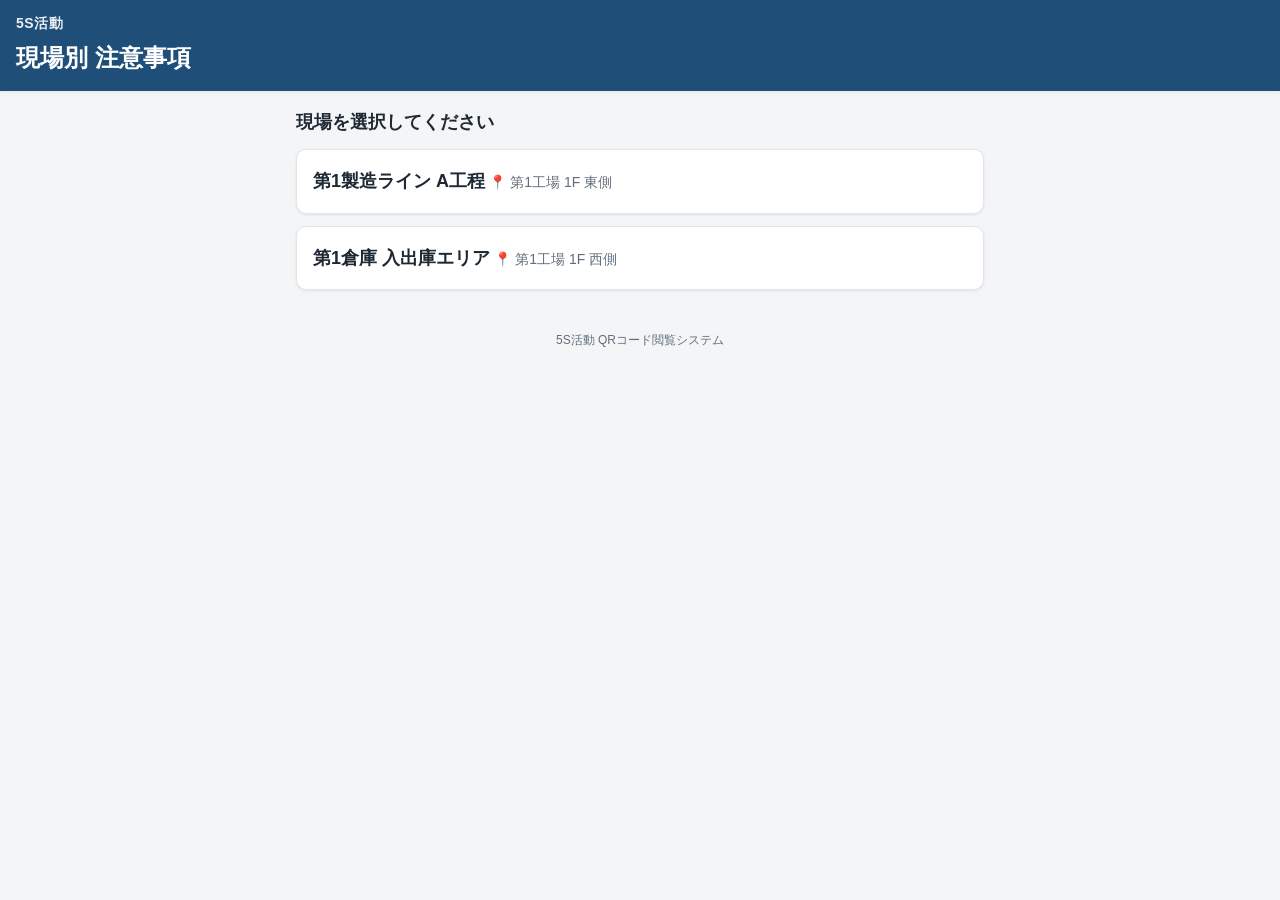
<file: index.html>
<!DOCTYPE html>
<html lang="ja">
  <head>
    <meta charset="UTF-8" />
    <meta name="viewport" content="width=device-width, initial-scale=1.0" />
    <meta name="format-detection" content="telephone=no" />
    <title>5S活動 閲覧システム</title>
    <meta name="description" content="5S活動の現場別注意事項を閲覧するページです。" />
    <link rel="stylesheet" href="style.css" />
  </head>
  <body>
    <header class="app-header">
      <p class="app-header__brand">5S活動</p>
      <h1 class="app-header__title" id="header-title">現場別 注意事項</h1>
    </header>

    <main class="container" id="content" aria-live="polite">
      <!-- app.js が内容を描画します -->
      <noscript>
        <p class="state">
          このページの表示には JavaScript が必要です。ブラウザの設定をご確認ください。
        </p>
      </noscript>
    </main>

    <footer class="app-footer">
      <p>5S活動 QRコード閲覧システム</p>
    </footer>

    <script src="app.js"></script>
  </body>
</html>
</file>
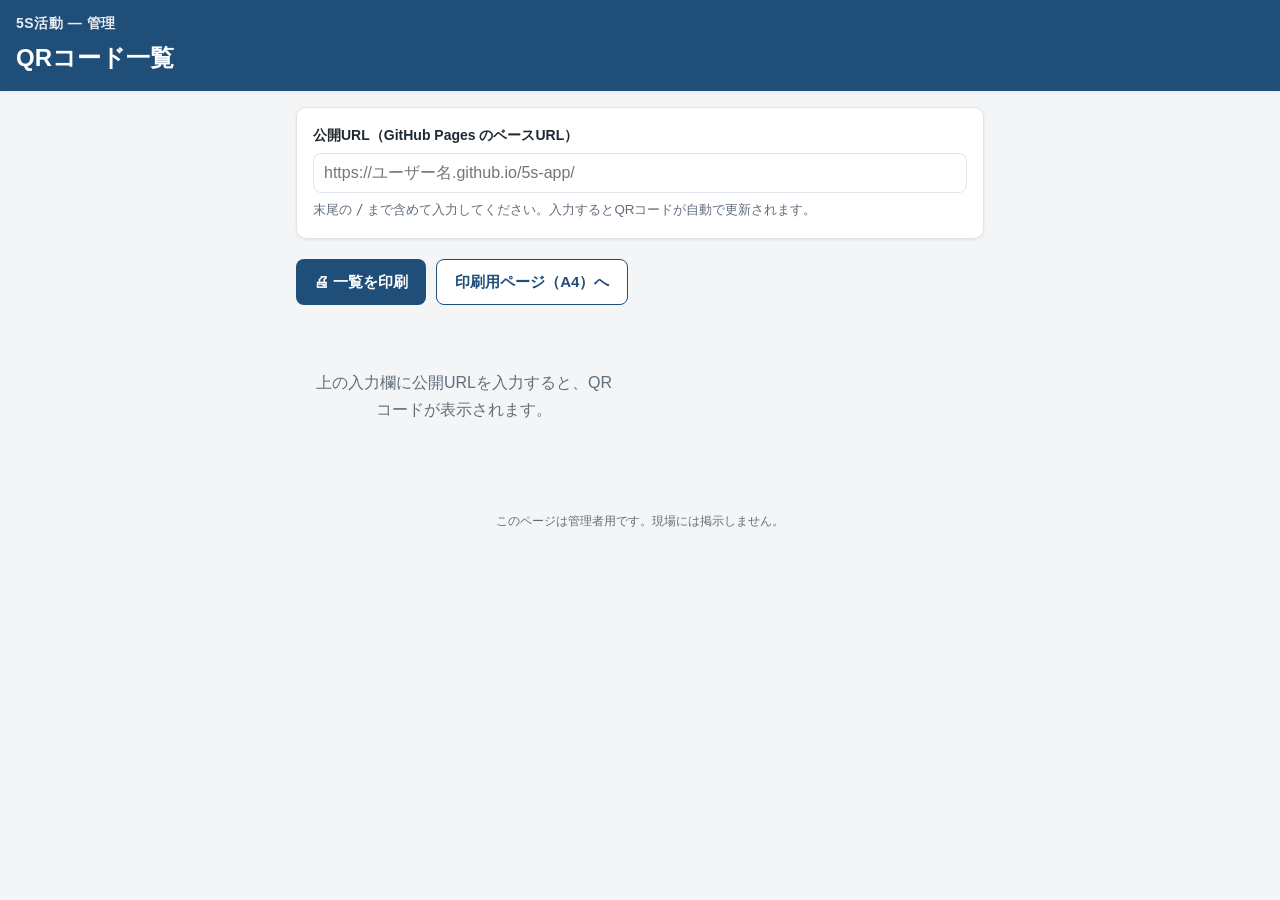
<file: admin.html>
<!DOCTYPE html>
<html lang="ja">
  <head>
    <meta charset="UTF-8" />
    <meta name="viewport" content="width=device-width, initial-scale=1.0" />
    <title>管理者用 QRコード一覧 — 5S活動</title>
    <link rel="stylesheet" href="style.css" />
    <style>
      /* 管理ページ専用スタイル（閲覧画面とは別レイアウト） */
      .admin-config {
        background: var(--color-surface);
        border: 1px solid var(--color-border);
        border-radius: var(--radius);
        padding: 16px;
        margin-bottom: 20px;
        box-shadow: var(--shadow);
      }
      .admin-config label {
        display: block;
        font-weight: 700;
        font-size: 14px;
        margin-bottom: 6px;
      }
      .admin-config input {
        width: 100%;
        font-size: 16px;
        padding: 10px;
        border: 1px solid var(--color-border);
        border-radius: 8px;
      }
      .admin-config small {
        display: block;
        color: var(--color-text-sub);
        margin-top: 6px;
      }
      .qr-grid {
        display: grid;
        grid-template-columns: repeat(auto-fill, minmax(240px, 1fr));
        gap: 16px;
      }
      .qr-card {
        background: var(--color-surface);
        border: 1px solid var(--color-border);
        border-radius: var(--radius);
        padding: 16px;
        text-align: center;
        box-shadow: var(--shadow);
      }
      .qr-card canvas {
        width: 200px;
        height: 200px;
        image-rendering: pixelated;
      }
      .qr-card__name {
        font-size: 16px;
        font-weight: 700;
        margin-top: 8px;
      }
      .qr-card__loc {
        font-size: 13px;
        color: var(--color-text-sub);
      }
      .qr-card__url {
        font-size: 11px;
        color: var(--color-text-sub);
        word-break: break-all;
        margin-top: 6px;
      }
      .toolbar {
        display: flex;
        gap: 10px;
        flex-wrap: wrap;
        margin-bottom: 16px;
      }
      .btn {
        display: inline-block;
        padding: 10px 18px;
        min-height: 44px;
        line-height: 24px;
        background: var(--color-header);
        color: #fff;
        border: none;
        border-radius: 8px;
        font-size: 15px;
        font-weight: 700;
        cursor: pointer;
        text-decoration: none;
      }
      .btn--ghost {
        background: #fff;
        color: var(--color-header);
        border: 1px solid var(--color-header);
      }
      @media print {
        .app-header,
        .admin-config,
        .toolbar,
        .app-footer,
        .qr-card__url {
          display: none !important;
        }
        .qr-grid {
          grid-template-columns: repeat(2, 1fr);
        }
        .qr-card {
          break-inside: avoid;
          border: 1px solid #999;
        }
      }
    </style>
  </head>
  <body>
    <header class="app-header">
      <p class="app-header__brand">5S活動 — 管理</p>
      <h1 class="app-header__title">QRコード一覧</h1>
    </header>

    <main class="container">
      <section class="admin-config">
        <label for="baseUrl">公開URL（GitHub Pages のベースURL）</label>
        <input
          id="baseUrl"
          type="url"
          placeholder="https://ユーザー名.github.io/5s-app/"
        />
        <small>
          末尾の <code>/</code> まで含めて入力してください。入力するとQRコードが自動で更新されます。
        </small>
      </section>

      <div class="toolbar">
        <button class="btn" id="printBtn" type="button">🖨 一覧を印刷</button>
        <a class="btn btn--ghost" href="qr-generator.html">印刷用ページ（A4）へ</a>
      </div>

      <div class="qr-grid" id="grid">
        <p class="state">読み込み中…</p>
      </div>
    </main>

    <footer class="app-footer">
      <p>このページは管理者用です。現場には掲示しません。</p>
    </footer>

    <script src="qrcode.js"></script>
    <script src="app.js"></script>
    <script>
      "use strict";

      const STORAGE_KEY = "5s-admin-base-url";
      const baseInput = document.getElementById("baseUrl");
      const grid = document.getElementById("grid");

      // 前回入力したベースURLを復元（個人情報ではないため保存して差し支えない）
      baseInput.value = localStorage.getItem(STORAGE_KEY) || "";

      function buildUrl(base, areaId) {
        const b = base.endsWith("/") ? base : base + "/";
        return `${b}?area=${encodeURIComponent(areaId)}`;
      }

      async function loadAreas() {
        const results = await Promise.all(
          AREA_IDS.map(async (id) => {
            try {
              const res = await fetch(`areas/${id}.json`, { cache: "no-cache" });
              if (!res.ok) throw new Error();
              return await res.json();
            } catch (e) {
              return { id, name: "(読み込み失敗)", location: "" };
            }
          })
        );
        return results;
      }

      function render(areas) {
        const base = baseInput.value.trim();
        if (!base) {
          grid.innerHTML =
            '<p class="state">上の入力欄に公開URLを入力すると、QRコードが表示されます。</p>';
          return;
        }
        grid.innerHTML = "";
        areas.forEach((area) => {
          const url = buildUrl(base, area.id);
          const card = document.createElement("div");
          card.className = "qr-card";

          const canvas = document.createElement("canvas");
          try {
            const matrix = QRCode.generate(url, "M");
            QRCode.renderCanvas(canvas, matrix, { scale: 6, margin: 4 });
          } catch (e) {
            canvas.replaceWith(document.createTextNode("QR生成エラー"));
          }
          card.appendChild(canvas);

          const name = document.createElement("p");
          name.className = "qr-card__name";
          name.textContent = area.name;
          card.appendChild(name);

          const loc = document.createElement("p");
          loc.className = "qr-card__loc";
          loc.textContent = area.location || "";
          card.appendChild(loc);

          const urlEl = document.createElement("p");
          urlEl.className = "qr-card__url";
          urlEl.textContent = url;
          card.appendChild(urlEl);

          grid.appendChild(card);
        });
      }

      let cachedAreas = [];

      baseInput.addEventListener("input", () => {
        localStorage.setItem(STORAGE_KEY, baseInput.value.trim());
        render(cachedAreas);
      });

      document.getElementById("printBtn").addEventListener("click", () => {
        window.print();
      });

      (async function init() {
        cachedAreas = await loadAreas();
        render(cachedAreas);
      })();
    </script>
  </body>
</html>
</file>
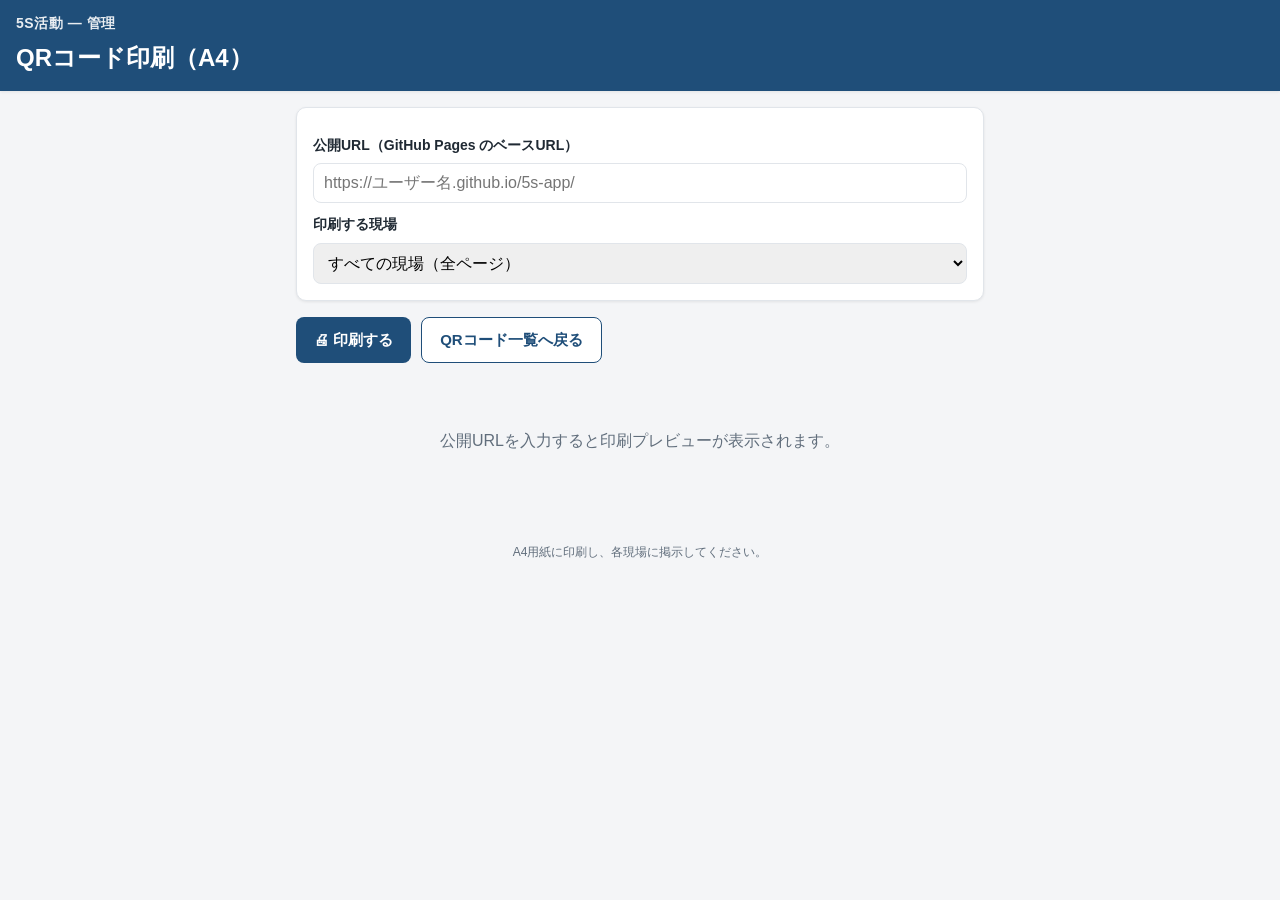
<file: qr-generator.html>
<!DOCTYPE html>
<html lang="ja">
  <head>
    <meta charset="UTF-8" />
    <meta name="viewport" content="width=device-width, initial-scale=1.0" />
    <title>QRコード印刷（A4） — 5S活動</title>
    <link rel="stylesheet" href="style.css" />
    <style>
      .gen-config {
        background: var(--color-surface);
        border: 1px solid var(--color-border);
        border-radius: var(--radius);
        padding: 16px;
        margin-bottom: 16px;
        box-shadow: var(--shadow);
      }
      .gen-config label {
        display: block;
        font-weight: 700;
        font-size: 14px;
        margin: 10px 0 6px;
      }
      .gen-config input,
      .gen-config select {
        width: 100%;
        font-size: 16px;
        padding: 10px;
        border: 1px solid var(--color-border);
        border-radius: 8px;
      }
      .toolbar {
        display: flex;
        gap: 10px;
        flex-wrap: wrap;
        margin-bottom: 16px;
      }
      .btn {
        display: inline-block;
        padding: 10px 18px;
        min-height: 44px;
        line-height: 24px;
        background: var(--color-header);
        color: #fff;
        border: none;
        border-radius: 8px;
        font-size: 15px;
        font-weight: 700;
        cursor: pointer;
        text-decoration: none;
      }
      .btn--ghost {
        background: #fff;
        color: var(--color-header);
        border: 1px solid var(--color-header);
      }

      /* A4印刷シート（1現場 = 1ページ） */
      .sheet {
        background: #fff;
        width: 210mm;
        max-width: 100%;
        min-height: 287mm;
        margin: 0 auto 20px;
        padding: 25mm 20mm;
        box-shadow: var(--shadow);
        text-align: center;
        box-sizing: border-box;
        display: flex;
        flex-direction: column;
        align-items: center;
        justify-content: center;
      }
      .sheet__brand {
        font-size: 22px;
        font-weight: 700;
        color: var(--color-header);
        letter-spacing: 0.08em;
      }
      .sheet__name {
        font-size: 40px;
        font-weight: 800;
        margin: 8px 0 4px;
      }
      .sheet__loc {
        font-size: 22px;
        color: var(--color-text-sub);
        margin-bottom: 24px;
      }
      .sheet canvas {
        width: 120mm;
        height: 120mm;
        image-rendering: pixelated;
      }
      .sheet__guide {
        font-size: 22px;
        font-weight: 700;
        margin-top: 24px;
      }
      .sheet__url {
        font-size: 14px;
        color: var(--color-text-sub);
        word-break: break-all;
        margin-top: 12px;
      }

      @media print {
        .app-header,
        .gen-config,
        .toolbar,
        .app-footer {
          display: none !important;
        }
        body {
          background: #fff;
        }
        .container {
          padding: 0;
          max-width: none;
        }
        .sheet {
          box-shadow: none;
          margin: 0;
          page-break-after: always;
        }
      }
    </style>
  </head>
  <body>
    <header class="app-header">
      <p class="app-header__brand">5S活動 — 管理</p>
      <h1 class="app-header__title">QRコード印刷（A4）</h1>
    </header>

    <main class="container">
      <section class="gen-config">
        <label for="baseUrl">公開URL（GitHub Pages のベースURL）</label>
        <input
          id="baseUrl"
          type="url"
          placeholder="https://ユーザー名.github.io/5s-app/"
        />
        <label for="areaSelect">印刷する現場</label>
        <select id="areaSelect">
          <option value="__all__">すべての現場（全ページ）</option>
        </select>
      </section>

      <div class="toolbar">
        <button class="btn" id="printBtn" type="button">🖨 印刷する</button>
        <a class="btn btn--ghost" href="admin.html">QRコード一覧へ戻る</a>
      </div>

      <div id="sheets">
        <p class="state">公開URLを入力すると印刷プレビューが表示されます。</p>
      </div>
    </main>

    <footer class="app-footer">
      <p>A4用紙に印刷し、各現場に掲示してください。</p>
    </footer>

    <script src="qrcode.js"></script>
    <script src="app.js"></script>
    <script>
      "use strict";

      const STORAGE_KEY = "5s-admin-base-url";
      const baseInput = document.getElementById("baseUrl");
      const areaSelect = document.getElementById("areaSelect");
      const sheets = document.getElementById("sheets");

      baseInput.value = localStorage.getItem(STORAGE_KEY) || "";

      function buildUrl(base, areaId) {
        const b = base.endsWith("/") ? base : base + "/";
        return `${b}?area=${encodeURIComponent(areaId)}`;
      }

      let areas = [];

      async function loadAreas() {
        const results = await Promise.all(
          AREA_IDS.map(async (id) => {
            try {
              const res = await fetch(`areas/${id}.json`, { cache: "no-cache" });
              if (!res.ok) throw new Error();
              return await res.json();
            } catch (e) {
              return { id, name: "(読み込み失敗)", location: "" };
            }
          })
        );
        return results;
      }

      function populateSelect() {
        areas.forEach((a) => {
          const opt = document.createElement("option");
          opt.value = a.id;
          opt.textContent = `${a.name}（${a.id}）`;
          areaSelect.appendChild(opt);
        });
      }

      function makeSheet(area, base) {
        const url = buildUrl(base, area.id);
        const sheet = document.createElement("section");
        sheet.className = "sheet";

        sheet.innerHTML = `
          <p class="sheet__brand">5S活動 注意箇所</p>
          <p class="sheet__name"></p>
          <p class="sheet__loc"></p>
          <p class="sheet__guide">📷 スマホのカメラで読み取ってください</p>
          <p class="sheet__url"></p>`;
        sheet.querySelector(".sheet__name").textContent = area.name;
        sheet.querySelector(".sheet__loc").textContent = area.location || "";
        sheet.querySelector(".sheet__url").textContent = url;

        const canvas = document.createElement("canvas");
        try {
          const matrix = QRCode.generate(url, "M");
          QRCode.renderCanvas(canvas, matrix, { scale: 10, margin: 4 });
        } catch (e) {
          canvas.replaceWith(document.createTextNode("QR生成エラー"));
        }
        // QRコードはガイド文の前（中央）に挿入
        sheet.insertBefore(canvas, sheet.querySelector(".sheet__guide"));
        return sheet;
      }

      function render() {
        const base = baseInput.value.trim();
        if (!base) {
          sheets.innerHTML =
            '<p class="state">公開URLを入力すると印刷プレビューが表示されます。</p>';
          return;
        }
        const selected = areaSelect.value;
        const target =
          selected === "__all__" ? areas : areas.filter((a) => a.id === selected);
        sheets.innerHTML = "";
        target.forEach((a) => sheets.appendChild(makeSheet(a, base)));
      }

      baseInput.addEventListener("input", () => {
        localStorage.setItem(STORAGE_KEY, baseInput.value.trim());
        render();
      });
      areaSelect.addEventListener("change", render);
      document.getElementById("printBtn").addEventListener("click", () =>
        window.print()
      );

      (async function init() {
        areas = await loadAreas();
        populateSelect();
        render();
      })();
    </script>
  </body>
</html>
</file>
<file: style.css>
/* =========================================================
   5S活動 QRコード閲覧システム — 共通スタイル
   モバイルファースト（基準幅 375px / iPhone SE）
   外部CSS・外部フォントは一切読み込まない（オフライン対応）
   ========================================================= */

/* ----- リセット ----- */
*,
*::before,
*::after {
  box-sizing: border-box;
  margin: 0;
  padding: 0;
}

:root {
  --color-bg: #f4f5f7;
  --color-surface: #ffffff;
  --color-text: #1f2933;
  --color-text-sub: #616e7c;
  --color-border: #e1e5ea;
  --color-header: #1f4e79;
  --color-header-text: #ffffff;

  --color-critical: #d32f2f;
  --color-high: #ef6c00;
  --color-normal: #9aa5b1;

  --color-tag-bg: #eef2f6;
  --color-tag-text: #486581;

  --radius: 10px;
  --shadow: 0 1px 3px rgba(0, 0, 0, 0.08);
  --max-width: 720px;
}

html {
  -webkit-text-size-adjust: 100%;
}

body {
  font-family: "Helvetica Neue", "Hiragino Kaku Gothic ProN",
    "Hiragino Sans", Meiryo, sans-serif;
  font-size: 16px;
  line-height: 1.7;
  color: var(--color-text);
  background: var(--color-bg);
  -webkit-font-smoothing: antialiased;
}

/* ----- ヘッダー（固定） ----- */
.app-header {
  position: sticky;
  top: 0;
  z-index: 10;
  background: var(--color-header);
  color: var(--color-header-text);
  padding: 12px 16px;
  box-shadow: var(--shadow);
}

.app-header__brand {
  font-size: 14px;
  font-weight: 700;
  letter-spacing: 0.04em;
  opacity: 0.9;
}

.app-header__title {
  font-size: 20px;
  font-weight: 700;
  margin-top: 2px;
}

/* ----- レイアウトコンテナ ----- */
.container {
  max-width: var(--max-width);
  margin: 0 auto;
  padding: 16px;
}

/* ----- メタ情報（場所・更新日） ----- */
.area-meta {
  background: var(--color-surface);
  border: 1px solid var(--color-border);
  border-radius: var(--radius);
  padding: 12px 14px;
  margin-bottom: 16px;
  box-shadow: var(--shadow);
}

.area-meta__location {
  font-size: 16px;
  font-weight: 700;
}

.area-meta__updated {
  font-size: 14px;
  color: var(--color-text-sub);
  margin-top: 4px;
}

.area-meta__category {
  display: inline-block;
  font-size: 12px;
  font-weight: 700;
  color: var(--color-header);
  background: var(--color-tag-bg);
  border-radius: 999px;
  padding: 2px 10px;
  margin-top: 8px;
}

/* ----- アイテムカード ----- */
.item-list {
  list-style: none;
  display: flex;
  flex-direction: column;
  gap: 16px;
}

.item-card {
  background: var(--color-surface);
  border: 1px solid var(--color-border);
  border-radius: var(--radius);
  padding: 14px;
  box-shadow: var(--shadow);
}

.item-card__head {
  display: flex;
  align-items: center;
  gap: 8px;
  flex-wrap: wrap;
}

.item-card__title {
  font-size: 18px;
  font-weight: 700;
  line-height: 1.4;
}

.item-card__image {
  display: block;
  width: 100%;
  max-width: 100%;
  height: auto;
  border-radius: var(--radius);
  margin: 12px 0;
  background: var(--color-tag-bg);
}

.item-card__desc {
  font-size: 16px;
  white-space: pre-wrap;
}

/* ----- priority バッジ ----- */
.badge {
  display: inline-flex;
  align-items: center;
  font-size: 13px;
  font-weight: 700;
  color: #fff;
  border-radius: 6px;
  padding: 3px 8px;
  white-space: nowrap;
}

.badge--critical {
  background: var(--color-critical);
}

.badge--high {
  background: var(--color-high);
}

/* normal はバッジ非表示（ラベルなし） */
.item-card--critical {
  border-left: 5px solid var(--color-critical);
}

.item-card--high {
  border-left: 5px solid var(--color-high);
}

.item-card--normal {
  border-left: 5px solid var(--color-normal);
}

/* ----- タグ ----- */
.tag-list {
  list-style: none;
  display: flex;
  flex-wrap: wrap;
  gap: 6px;
  margin-top: 10px;
}

.tag {
  font-size: 12px;
  color: var(--color-tag-text);
  background: var(--color-tag-bg);
  border-radius: 999px;
  padding: 2px 10px;
}

/* ----- エリア一覧（トップページ） ----- */
.area-index {
  list-style: none;
  display: flex;
  flex-direction: column;
  gap: 12px;
}

.area-index__link {
  display: block;
  background: var(--color-surface);
  border: 1px solid var(--color-border);
  border-radius: var(--radius);
  padding: 16px;
  text-decoration: none;
  color: var(--color-text);
  box-shadow: var(--shadow);
  min-height: 44px;
}

.area-index__name {
  font-size: 18px;
  font-weight: 700;
}

.area-index__location {
  font-size: 14px;
  color: var(--color-text-sub);
  margin-top: 4px;
}

.section-title {
  font-size: 18px;
  font-weight: 700;
  margin-bottom: 12px;
}

/* ----- 状態表示（読み込み中・エラー） ----- */
.state {
  text-align: center;
  padding: 48px 16px;
  color: var(--color-text-sub);
}

.state__icon {
  font-size: 40px;
  margin-bottom: 12px;
}

.state__title {
  font-size: 18px;
  font-weight: 700;
  color: var(--color-text);
  margin-bottom: 6px;
}

.state__action {
  display: inline-block;
  margin-top: 16px;
  padding: 10px 20px;
  min-height: 44px;
  line-height: 24px;
  background: var(--color-header);
  color: #fff;
  text-decoration: none;
  border-radius: var(--radius);
  font-weight: 700;
}

/* ----- フッター ----- */
.app-footer {
  text-align: center;
  font-size: 12px;
  color: var(--color-text-sub);
  padding: 24px 16px 40px;
}

/* ----- スクリーンリーダー専用 ----- */
.visually-hidden {
  position: absolute;
  width: 1px;
  height: 1px;
  overflow: hidden;
  clip: rect(0 0 0 0);
  white-space: nowrap;
}

/* ----- 画面が広い場合（PCでも崩れない最小限の対応） ----- */
@media (min-width: 600px) {
  .app-header__title {
    font-size: 24px;
  }
}
</file>
